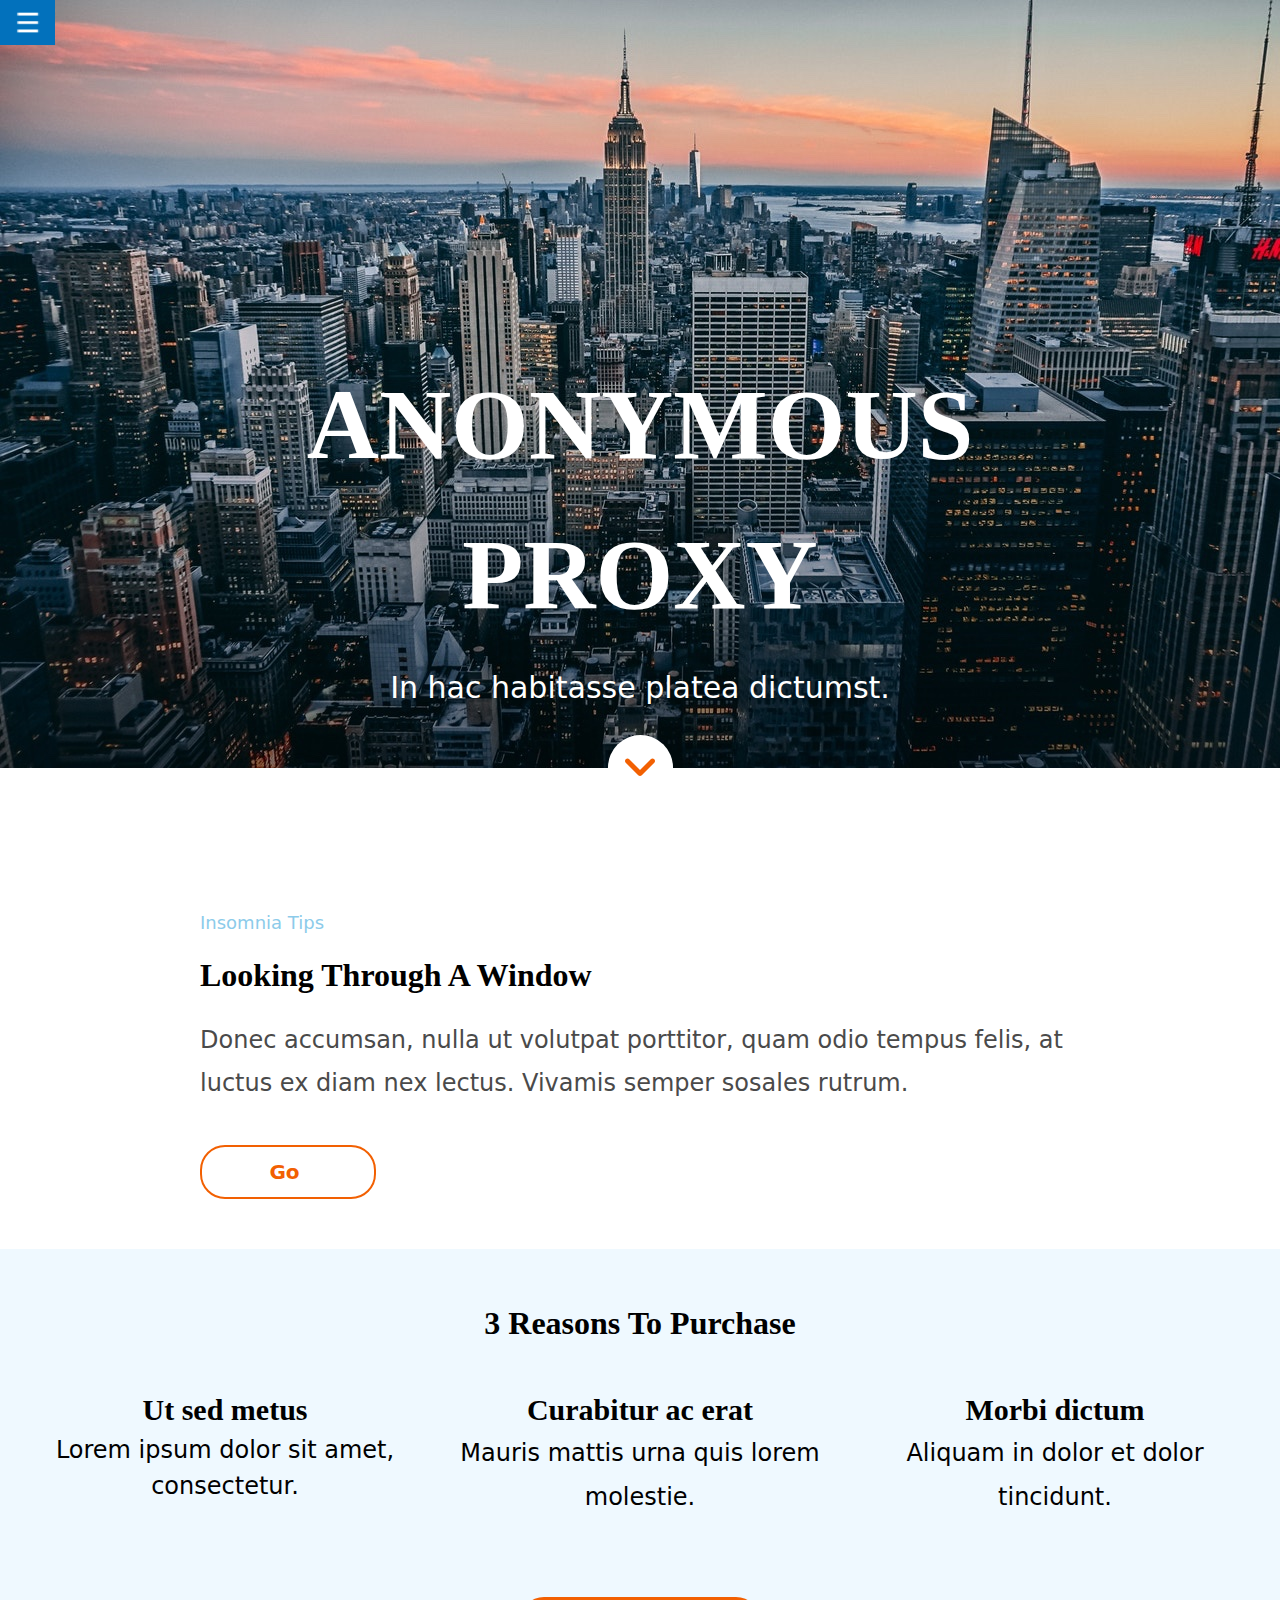
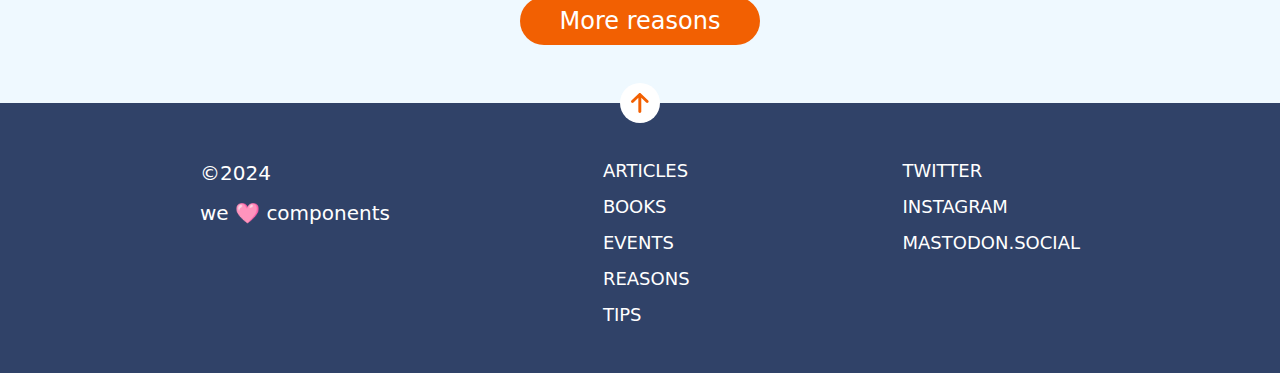
<file: docs/index.html>
<!DOCTYPE html>
<html lang="es">
  <head>
    <meta charset="UTF-8" />
    <meta name="viewport" content="width=device-width, initial-scale=1" />
    <title>Evaluación Final Módulo 1</title>
    
    <link rel="preconnect" href="https://fonts.googleapis.com">
    <link rel="preconnect" href="https://fonts.gstatic.com" crossorigin>
    <link href="https://fonts.googleapis.com/css2?family=Roboto&family=Roboto+Slab:wght@100..900&display=swap" rel="stylesheet">

    
    
    
    
    <link rel="stylesheet" href="./assets/index-2fbb3bb7.css">
  </head>

  <body>
    <header class="header" id="header">
  <a class="header__burguer" href="https://adalab.es/"></a>
  <nav class="nav" >
    <ul class="nav__menu">
      <li class="nav__menu--link"><a href="#">item1</a></li>
      <li class="nav__menu--link"><a href="#">item2</a></li>
    </ul>
  </nav>

</header>
    <main class="main">
    <section class="section1">
    <h1 class="section1__title">ANONYMOUS PROXY</h1>
    <p class="section1__text">In hac habitasse platea dictumst.</p>
    <a class="section1__link" href="#reasons">
        <img class="section1__link--arrow" src="./images/ico-scroll-down.svg" alt="">
    </a>
</section>
    <section class="section2">
    <p class="section2__tips">Insomnia Tips</p>
    <h2 class="section2__title">Looking Through A Window</h2>
    <p class="section2__text">Donec accumsan, nulla ut volutpat porttitor, quam odio tempus felis, at luctus ex diam nex lectus. Vivamis semper sosales rutrum.</p>
    <div class="section2__botton">
        <a class="section2__botton--go" href="#">Go</a>
    </div>  
</section>
    <section class="section3">
    <h2 class="section3__title" id="reasons">3 Reasons To Purchase</h2>
    <div class="section3__articles">
        <article class="section3__article1">
            <h3 class="section3__article1--h3">Ut sed metus</h3>
            <p class="section3__article1--text">Lorem ipsum dolor sit amet, consectetur.</p>
        </article>
        <article class="section3__article2">
            <h3 class="section3__article2--h3">Curabitur ac erat</h3>
            <p class="section3__article2--text">Mauris mattis urna quis lorem molestie.</p>
        </article>
        <article class="section3__article3">
            <h3 class="section3__article3--h3">Morbi dictum</h3>
            <p class="section3__article3--text">Aliquam in dolor et dolor tincidunt.</p>
        </article>
    </div>
    <div class="section3__botton">
        <a class="section3__botton--reasons" href="https://adalab.es/">More reasons</a>
    </div>  
</section>
</main>
    <footer class="footer">
    <a class="footer__arrow" href="#header"><img src="./images/ico-arrow.svg" alt=""></a>
    
    <nav class="footer__nav1">
        <ul class="footer__nav--menu">
            <li><a href="https://adalab.es/">ARTICLES</a></li>
            <li><a href="https://adalab.es/">BOOKS</a></li>
            <li><a href="https://adalab.es/">EVENTS</a></li>
            <li><a href="https://adalab.es/">REASONS</a></li>
            <li><a href="https://adalab.es/">TIPS</a></li>
            </ul>
        </nav>
   
    
    <nav class="footer__nav2">
        <ul class="footer__nav--menu">
            <li><a href="https://adalab.es/">TWITTER</a></li>
                <li><a href="https://adalab.es/">INSTAGRAM</a></li>
            <li><a href="https://adalab.es/">MASTODON.SOCIAL</a></li>
        </ul>
    </nav>
   <div class="footer__copy">
        <span>©2024</span>
        <span>we 🩷 components</span>
    </div>
</footer>
  </body>
</html>
</file>
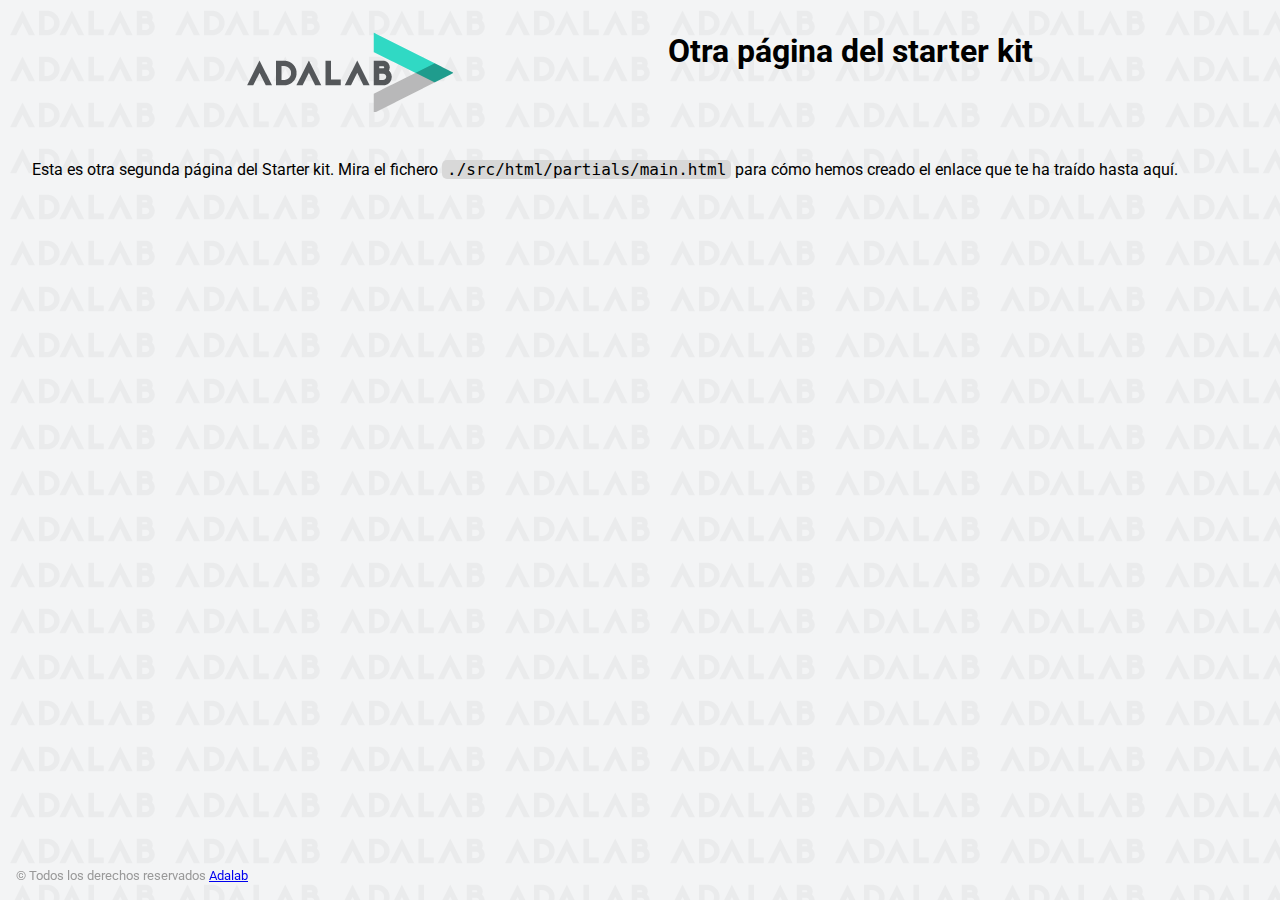
<file: docs/more-info.html>
<!DOCTYPE html>
<html lang="es">
  <head>
    <meta charset="UTF-8" />
    <meta name="viewport" content="width=device-width, initial-scale=1" />
    <title>Adalab Web Starter Kit</title>
    <link href="https://fonts.googleapis.com/css?family=Roboto&display=swap" rel="stylesheet" />
    
    <link rel="icon" href="./assets/images/favicon.png" />
    <link rel="stylesheet" href="./assets/main-62015576.css">
  </head>

  <body>
    <div class="page">
      <header class="page__header">
  <img src="./images/logo-adalab.png" alt="Adalab">
  <h1>Otra página del starter kit</h1>
</header>

      <main>
        <p>
          Esta es otra segunda página del Starter kit. Mira el fichero
          <code class="code">./src/html/partials/main.html</code> para cómo hemos creado el enlace
          que te ha traído hasta aquí.
        </p>
      </main>
      <footer class="page__footer">
  <small>
    &copy; Todos los derechos reservados
    <a class="link__adalab" href="https://adalab.es">Adalab</a>

  </small>
</footer>

    </div>
    <script src="./js/main.js"></script>
  </body>
</html>
</file>
<file: docs/assets/index-2fbb3bb7.css>
*{margin:0;padding:0;box-sizing:border-box}html,body,div,span,applet,object,iframe,h1,h2,h3,h4,h5,h6,p,blockquote,pre,a,abbr,acronym,address,big,cite,code,del,dfn,em,img,ins,kbd,q,s,samp,small,strike,strong,sub,sup,tt,var,b,u,i,center,dl,dt,dd,ol,ul,li,fieldset,form,label,legend,table,caption,tbody,tfoot,thead,tr,th,td,article,aside,canvas,details,embed,figure,figcaption,footer,header,hgroup,menu,nav,output,ruby,section,summary,time,mark,audio,video{margin:0;padding:0;border:0;font-size:100%;font:inherit;vertical-align:baseline}article,aside,details,figcaption,figure,footer,header,hgroup,menu,nav,section{display:block}body{line-height:1}ol,ul{list-style:none}blockquote,q{quotes:none}blockquote:before,blockquote:after,q:before,q:after{content:"";content:none}table{border-collapse:collapse;border-spacing:0}:root{--roboto-title: "Roboto+Slab";--negro: black;--blanco: white}.header__burguer{position:fixed;top:0;left:0;z-index:1000;background-image:url(../images/menu.png);background-repeat:no-repeat;padding:20px 20px 10px;width:40px;height:10px}@media all and (min-width: 768px){.header__burguer{background-image:url(../images/menu3.png);padding-top:35px;width:45px;position:fixed}}@media all and (min-width: 1280px){.header__burguer{background-image:url(../images/menu3.png);background-size:60px;background-position:center;height:40px;width:55px;position:fixed}}.nav{display:none}.main{font-family:system-ui,-apple-system,BlinkMacSystemFont,Segoe UI,Roboto,Oxygen,Ubuntu,Cantarell,Open Sans,Helvetica Neue,sans-serif}.main h1,.main h2,.main h3{font-family:var(--roboto-title);font-weight:900}.section1{background-image:url(../images/cover.jpg);height:60vh;display:flex;flex-direction:column;align-items:center;justify-content:flex-end;background-repeat:no-repeat;line-height:55px;color:#fff;padding-bottom:30px}.section1__title{font-size:42px;font-weight:700;text-align:center}.section1__text{font-size:18px}.section1__link{background-color:#fff;border-radius:50%;height:35px;width:35px;position:relative;display:flex;justify-content:center}.section1__link--arrow{width:15px}@media all and (min-width: 768px){.section1__title{font-size:80px;text-align:center;line-height:1.5}.section1__text{font-size:24px;padding-bottom:40px}.section1__link{height:55px;width:55px}.section1__link--arrow{width:25px}}@media all and (min-width: 1280px){.section1{width:100vw;height:100vh;background-size:100vw}.section1__title{padding-left:200px;padding-right:200px;padding-bottom:10px;align-items:center;font-size:100px;line-height:1.5}.section1__text{padding-bottom:90px;font-size:30px}.section1__link{height:65px;width:65px;position:relative;transform:translateY(-70px)}.section1__link--arrow{width:30px}}.section2{padding:35px 15px 50px}.section2__tips{color:#8ccbea;font-size:15px;padding-bottom:10px}.section2__title{font-size:24px;line-height:1.5}.section2__text{font-size:18px;color:#4a4a4a;font-weight:500;line-height:1.8;padding-top:20px;padding-bottom:40px}.section2__botton{display:block;width:25%;border:2px solid #f26002;text-align:center;padding:10px 20px 10px 13px;border-radius:25px;font-size:20px}.section2__botton :hover{font-size:24px}.section2__botton--go{text-decoration:none;color:#f26002;font-weight:600;padding:10px}@media all and (min-width: 768px){.section2{padding:50px;line-height:2}.section2__title{font-size:26px;font-weight:700}.section2__text{font-size:20px}.section2__botton{padding:5px 20px 5px 13px;width:15%}}@media all and (min-width: 1280px){.section2{padding:5px 200px 50px;line-height:2}.section2__tips{font-size:18px}.section2__title{font-size:32px}.section2__text{font-size:24px}.section2__botton{width:20%}}.section3{background-color:#eff9ff;height:40%;padding:20px;text-align:center}.section3__title{grid-column:1/5;font-size:24px;line-height:1.5;font-weight:900;padding-top:10px}.section3__articles{padding-top:40px;padding-left:40px;padding-right:40px;font-size:18px;display:grid;grid-template-columns:1fr 1fr;grid-template-rows:1fr 1fr 1fr}.section3__article1{padding-bottom:40px;grid-column:1/3}.section3__article1--h3{font-size:18px;font-weight:700}.section3__article1--text{font-size:18px;line-height:1.5}.section3__article2{padding-bottom:40px;grid-column:1/3}.section3__article2--h3{font-size:18px;font-weight:700}.section3__article2--text{font-size:18px;line-height:1.8}.section3__article3{padding-bottom:20px;grid-column:1/3}.section3__article3--h3{font-size:18px;font-weight:700}.section3__article3--text{font-size:18px;line-height:1.8}.section3__botton{padding-bottom:50px}.section3__botton :hover{background-color:var(--blanco);color:#f26002}.section3__botton--reasons{background-color:#f26002;color:var(--blanco);text-decoration:none;font-weight:500;font-size:20px;border-radius:25px;padding:10px 20px;text-align:center}@media all and (min-width: 768px){.section3__title{font-size:26px;padding-top:30px}.section3__articles{grid-template-columns:1fr 1fr 1fr;grid-template-rows:1fr;gap:15px;padding-bottom:50px;padding-left:5px;padding-right:5px}.section3__article1{grid-column:1/2;grid-row:2/3;line-height:1.5}.section3__article1--h3{font-size:24px}.section3__article1--text{font-size:20px}.section3__article2{grid-column:2/3;grid-row:2/3;line-height:1.5}.section3__article2--h3{font-size:24px}.section3__article2--text{font-size:20px}.section3__article3{grid-column:3/4;grid-row:2/3;line-height:1.5}.section3__article3--h3{font-size:24px}.section3__article3--text{font-size:20px}.section3__botton :hover{background-color:var(--blanco);color:#f26002}.section3__botton--reasons{padding-left:40px;padding-right:40px}}@media all and (min-width: 1280px){.section3__title{font-size:32px;padding-bottom:20px}.section3__articles{padding-top:5px}.section3__article1--h3{font-size:30px}.section3__article1--text{font-size:24px}.section3__article2--h3{font-size:30px}.section3__article2--text{font-size:24px}.section3__article3--h3{font-size:30px}.section3__article3--text{font-size:24px}.section3__botton :hover{background-color:var(--blanco);color:#f26002}.section3__botton--reasons{font-size:24px}}.footer{font-family:system-ui,-apple-system,BlinkMacSystemFont,Segoe UI,Roboto,Oxygen,Ubuntu,Cantarell,Open Sans,Helvetica Neue,sans-serif;background-color:#304268;color:#fff;display:flex;flex-direction:column;text-align:center;position:relative}.footer__arrow{background-color:#fff;border-radius:50%;height:40px;width:40px;padding:10px;position:relative;display:flex;justify-content:center;position:absolute;top:0;left:50%;transform:translate(-50%,-50%)}.footer__nav--menu{display:flex;flex-direction:column;line-height:2;padding-top:50px}.footer__nav--menu a{text-decoration:none;color:#fff}.footer__copy{display:flex;flex-direction:column;line-height:2;padding-top:30px;padding-bottom:30px}@media all and (min-width: 768px){.footer{display:flex;flex-direction:row;justify-content:space-between;align-items:center;padding-left:40px;padding-right:45px;padding-bottom:40px;text-align:start}.footer__copy{order:1;padding-top:5px}.footer__nav1{order:2;font-size:18px}.footer__nav2{order:3;font-size:18px}}@media all and (min-width: 1280px){.footer{font-size:20px;padding-left:200px;padding-right:200px;align-items:start}.footer__copy{padding-top:50px}}
</file>
<file: docs/assets/main-62015576.css>
*{box-sizing:border-box;margin:0;padding:0}.code{font-size:16px;background:#d8d8d8;padding:0 5px;border-radius:5px}.link__adalab:hover{background-color:#099d8d;color:#fff}.link__github:hover{background-color:#ccc;color:#000}body{padding:2rem;height:100vh;background-image:url(../images/bg-adalab.png);background-color:#f3f4f5;font-family:Roboto,sans-serif}.page__header{display:flex;justify-content:space-evenly;margin-bottom:3rem}.page__footer{position:fixed;left:0;bottom:0;width:100vw;padding:1rem;color:#999}.main__list{padding-left:2rem;padding-bottom:20px}
</file>
